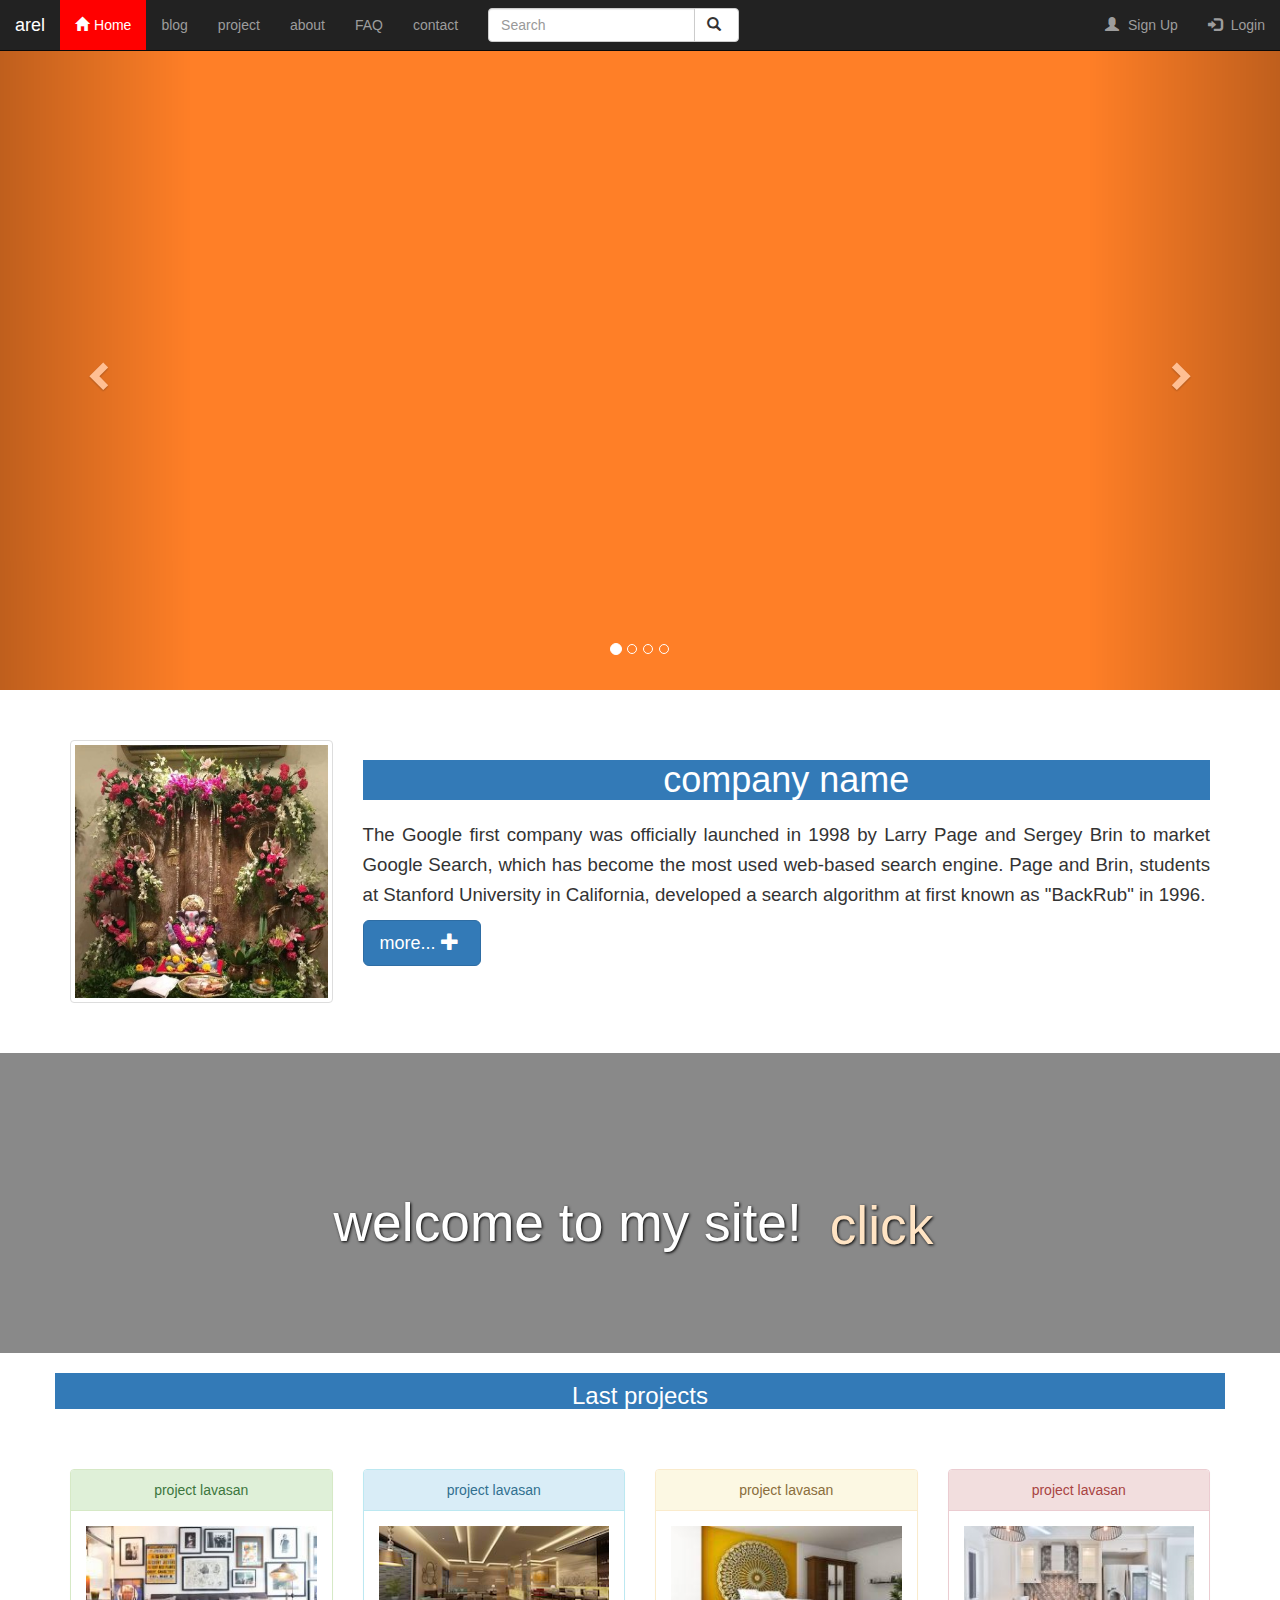
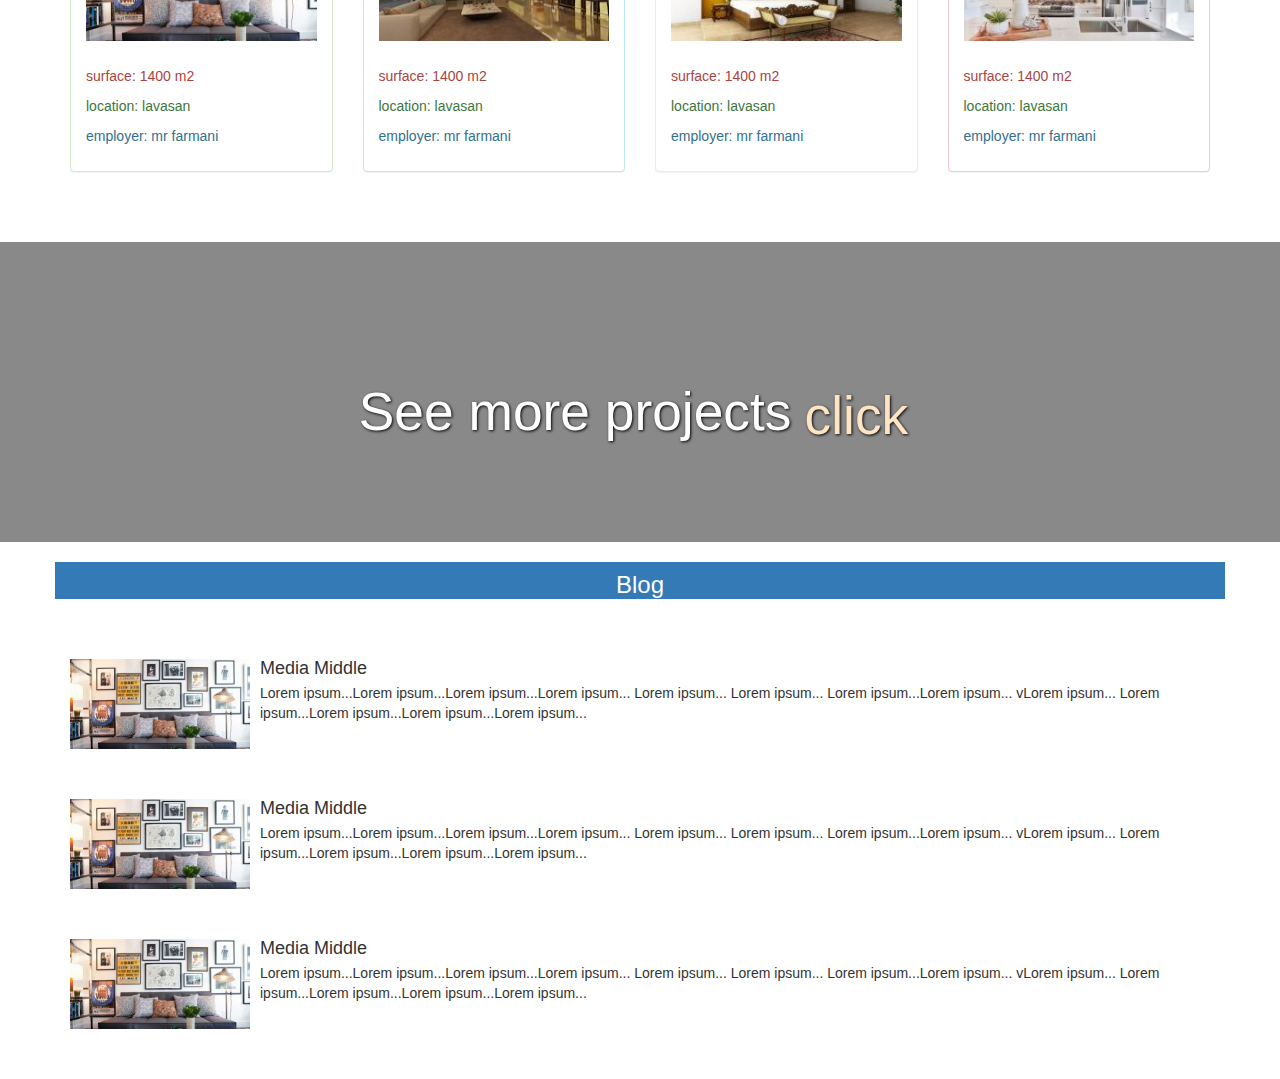
<file: index.html>
<!doctype html>
<html>
<head>
<meta charset="utf-8">
<title>Untitled Document</title>
	<link rel="stylesheet" href="css/bootstrap.css">
	
 
	<link rel="stylesheet" href="css/style.css">
</head>

<body>
	<nav class="navbar navbar-inverse navbar-fixed-top">
  <div class="container-fluid">
    <div class="navbar-header">
      <button type="button" class="navbar-toggle" data-toggle="collapse" data-target="#myNavbar">
        <span class="icon-bar"></span>
        <span class="icon-bar"></span>
        <span class="icon-bar"></span>                        
      </button>
      <a class="navbar-brand" href="index.html">arel</a>
    </div>
    <div class="collapse navbar-collapse" id="myNavbar">
      <ul class="nav navbar-nav">
        <li class="active"><a href="index.html"><span class="glyphicon glyphicon-home"></span>Home</a></li>
        <li><a href="blog.html">blog</a></li>
		<li><a href="project.html">project</a></li>
        <li><a href="about.html">about</a></li>
		  <li><a href="faq.html">FAQ</a></li>
        <li><a href="contact.html">contact</a></li>
      </ul>
		<form class="navbar-form navbar-left" action="/action_page.php">
  <div class="input-group">
    <input type="text" class="form-control" placeholder="Search">
    <div class="input-group-btn">
      <button class="btn btn-default" type="submit">
        <i class="glyphicon glyphicon-search"></i>
      </button>
    </div>
  </div>
</form>
      <ul class="nav navbar-nav navbar-right">
        <li><a href="#"><span class="glyphicon glyphicon-user"></span> Sign Up</a></li>
        <li><a href="#"><span class="glyphicon glyphicon-log-in"></span> Login</a></li>
      </ul>
    </div>
  </div>
</nav>
  	<div id="myCarousel" class="carousel slide" data-ride="carousel">
  <!-- Indicators -->
  <ol class="carousel-indicators">
    <li data-target="#myCarousel" data-slide-to="0" class="active"></li>
    <li data-target="#myCarousel" data-slide-to="1"></li>
    <li data-target="#myCarousel" data-slide-to="2"></li>
	   <li data-target="#myCarousel" data-slide-to="3"></li>
  </ol>

  <!-- Wrapper for slides -->
  <div class="carousel-inner">
    <div class="item active">
      <img src="image/s1.png" alt="Los Angeles" class="slideshow">
    </div>

    <div class="item">
      <img src="image/s2.png" alt="Chicago" class="slideshow">
    </div>

    <div class="item">
      <img src="image/s3.png" alt="New York" class="slideshow">
    </div>
	     <div class="item">
      <img src="image/s4.png" alt="New York" class="slideshow">
    </div>
  </div>

  <!-- Left and right controls -->
  <a class="left carousel-control" href="#myCarousel" data-slide="prev">
    <span class="glyphicon glyphicon-chevron-left"></span>
    <span class="sr-only">Previous</span>
  </a>
  <a class="right carousel-control" href="#myCarousel" data-slide="next">
    <span class="glyphicon glyphicon-chevron-right"></span>
    <span class="sr-only">Next</span>
  </a>
</div>
	<div class="container">
		<div class="row">
			<figure class="col-xs-12 col-sm-3">
				<img src="image/about.jpg" alt="pic" class="img-responsive img-thumbnail">
			</figure>
			<div class="col-xs-12 col-sm-9">
				<h1 class="text-center bg-primary titr1">company name</h1>
			    <p class="text-justify abouttext">
				The Google first company was officially launched in 1998 by Larry Page and Sergey Brin to market Google Search, which has become the most used web-based search engine. Page and Brin, students at Stanford University in California, developed a search algorithm at first known as "BackRub" in 1996.
			</p>
				<a class="btn btn-primary btn-lg" href="about.html">more...  <span class="glyphicon glyphicon-plus"></span> </a>
			</div>
			
		</div>
	</div>
	<div class="container-fluid place">
		<div class="row r1">
			<h2 class="col-xs-12 text-center">welcome to my site! <a href="project.html" class="btn btn-link">click</a></h2>
		
		</div>
	</div>
	<div class="container">
		<div class="row">
			<h3 class="text-center bg-primary">Last projects</h3>
		</div>
		<div class="row">
			<div class="col-xs-12 col-sm-3">
				<div class="panel panel-success">
					<div class="panel-heading text-center">project lavasan</div>
					<div class="panel-body">
						<img src="image/p1.jpg" alt="pic" class="img-responsive  pro-img" data-toggle="modal" data-target="#myModal1">
						<!-- Modal -->
<div id="myModal1" class="modal fade" role="dialog">
  <div class="modal-dialog">

    <!-- Modal content-->
    <div class="modal-content">
      <div class="modal-header">
        <button type="button" class="close" data-dismiss="modal">&times;</button>
        <h4 class="modal-title">project lavasan 1</h4>
      </div>
      <div class="modal-body">
        <img src="image/p1.jpg" alt="pic" class="img-responsive">
		  <p class="text-danger">surface: 1400 m2</p>
						<p class="text-success">location: lavasan</p>
						<p class="text-info">employer: mr farmani</p>
		  <p class="text-danger">surface: 1400 m2</p>
						<p class="text-success">location: lavasan</p>
						<p class="text-info">employer: mr farmani</p>
		  <p class="text-danger">surface: 1400 m2</p>
						<p class="text-success">location: lavasan</p>
						<p class="text-info">employer: mr farmani</p>
      </div>
     
    </div>

  </div>
</div>
			<!-- End Modal -->			
						
						<p class="text-danger">surface: 1400 m2</p>
						<p class="text-success">location: lavasan</p>
						<p class="text-info">employer: mr farmani</p>
						
					</div>
				</div>
			</div>
			<div class="col-xs-12 col-sm-3">
				<div class="panel panel-info">
					<div class="panel-heading text-center">project lavasan</div>
					<div class="panel-body">
						<img src="image/p2.jpg" alt="pic" class="img-responsive pro-img"  data-toggle="modal" data-target="#myModal2">
						<!-- Modal -->
<div id="myModal2" class="modal fade" role="dialog">
  <div class="modal-dialog">

    <!-- Modal content-->
    <div class="modal-content">
      <div class="modal-header">
        <button type="button" class="close" data-dismiss="modal">&times;</button>
        <h4 class="modal-title">project lavasan 2</h4>
      </div>
      <div class="modal-body">
        <img src="image/p2.jpg" alt="pic" class="img-responsive">
		  <p class="text-danger">surface: 1400 m2</p>
						<p class="text-success">location: lavasan</p>
						<p class="text-info">employer: mr farmani</p>
		  <p class="text-danger">surface: 1400 m2</p>
						<p class="text-success">location: lavasan</p>
						<p class="text-info">employer: mr farmani</p>
		  <p class="text-danger">surface: 1400 m2</p>
						<p class="text-success">location: lavasan</p>
						<p class="text-info">employer: mr farmani</p>
      </div>
     
    </div>

  </div>
</div>
			<!-- End Modal -->	
						<p class="text-danger">surface: 1400 m2</p>
						<p class="text-success">location: lavasan</p>
						<p class="text-info">employer: mr farmani</p>
					</div>
				</div>
			</div>
			<div class="col-xs-12 col-sm-3">
				<div class="panel panel-warning">
					<div class="panel-heading text-center">project lavasan</div>
					<div class="panel-body">
						<img src="image/p4.jpg" alt="pic" class="img-responsive pro-img"   data-toggle="modal" data-target="#myModal3">
						<!-- Modal -->
<div id="myModal3" class="modal fade" role="dialog">
  <div class="modal-dialog">

    <!-- Modal content-->
    <div class="modal-content">
      <div class="modal-header">
        <button type="button" class="close" data-dismiss="modal">&times;</button>
        <h4 class="modal-title">project lavasan 3</h4>
      </div>
      <div class="modal-body">
        <img src="image/p4.jpg" alt="pic" class="img-responsive">
		  <p class="text-danger">surface: 1400 m2</p>
						<p class="text-success">location: lavasan</p>
						<p class="text-info">employer: mr farmani</p>
		  <p class="text-danger">surface: 1400 m2</p>
						<p class="text-success">location: lavasan</p>
						<p class="text-info">employer: mr farmani</p>
		  <p class="text-danger">surface: 1400 m2</p>
						<p class="text-success">location: lavasan</p>
						<p class="text-info">employer: mr farmani</p>
      </div>
     
    </div>

  </div>
</div>
			<!-- End Modal -->	
						<p class="text-danger">surface: 1400 m2</p>
						<p class="text-success">location: lavasan</p>
						<p class="text-info">employer: mr farmani</p>
						
					</div>
				</div>
			</div>
			<div class="col-xs-12 col-sm-3">
				<div class="panel panel-danger">
					<div class="panel-heading text-center">project lavasan</div>
					<div class="panel-body">
						<img src="image/p3.jpg" alt="pic" class="img-responsive pro-img"   data-toggle="modal" data-target="#myModal4">
										<!-- Modal -->
<div id="myModal4" class="modal fade" role="dialog">
  <div class="modal-dialog">

    <!-- Modal content-->
    <div class="modal-content">
      <div class="modal-header">
        <button type="button" class="close" data-dismiss="modal">&times;</button>
        <h4 class="modal-title">project lavasan 4</h4>
      </div>
      <div class="modal-body">
        <img src="image/p3.jpg" alt="pic" class="img-responsive">
		  <p class="text-danger">surface: 1400 m2</p>
						<p class="text-success">location: lavasan</p>
						<p class="text-info">employer: mr farmani</p>
		  <p class="text-danger">surface: 1400 m2</p>
						<p class="text-success">location: lavasan</p>
						<p class="text-info">employer: mr farmani</p>
		  <p class="text-danger">surface: 1400 m2</p>
						<p class="text-success">location: lavasan</p>
						<p class="text-info">employer: mr farmani</p>
      </div>
     
    </div>

  </div>
</div>
			<!-- End Modal -->	
						
						
						<p class="text-danger">surface: 1400 m2</p>
						<p class="text-success">location: lavasan</p>
						<p class="text-info">employer: mr farmani</p>
						
					</div>
				</div>
			</div>
		</div>
	</div>
	<div class="container-fluid place hidden-xs">
		<div class="row r1">
			<h2 class="col-xs-12 text-center">See more projects<a href="project.html" class="btn btn-link">click</a></h2>
		
		</div>
	</div>
	<div class="container">
		<div class="row">
			<h3 class="text-center bg-primary">Blog</h3>
		</div>
		<div class="row">
			<div class="col-xs-12">
			<!-- Media middle -->
<div class="media">
  <div class="media-left media-middle">
    <img src="image/p1.jpg" class="media-object" style="width:180px" alt="pic">
  </div>
  <div class="media-body">
    <h4 class="media-heading">Media Middle</h4>
    <p>Lorem ipsum...Lorem ipsum...Lorem ipsum...Lorem ipsum... Lorem ipsum... Lorem ipsum...    Lorem ipsum...Lorem ipsum...   vLorem ipsum... Lorem ipsum...Lorem ipsum...Lorem ipsum...Lorem ipsum...</p>
  </div>
</div>
				
			</div>
			
			
		</div>
		<div class="row">
		<div class="col-xs-12">
			<!-- Media middle -->
<div class="media">
  <div class="media-left media-middle">
    <img src="image/p1.jpg" class="media-object" style="width:180px" alt="pic">
  </div>
  <div class="media-body">
    <h4 class="media-heading">Media Middle</h4>
    <p>Lorem ipsum...Lorem ipsum...Lorem ipsum...Lorem ipsum... Lorem ipsum... Lorem ipsum...    Lorem ipsum...Lorem ipsum...   vLorem ipsum... Lorem ipsum...Lorem ipsum...Lorem ipsum...Lorem ipsum...</p>
  </div>
</div>
				
			</div>
		</div>
	<div class="row">
		<div class="col-xs-12">
			<!-- Media middle -->
<div class="media">
  <div class="media-left media-middle">
    <img src="image/p1.jpg" class="media-object" style="width:180px" alt="pic">
  </div>
  <div class="media-body">
    <h4 class="media-heading">Media Middle</h4>
    <p>Lorem ipsum...Lorem ipsum...Lorem ipsum...Lorem ipsum... Lorem ipsum... Lorem ipsum...    Lorem ipsum...Lorem ipsum...   vLorem ipsum... Lorem ipsum...Lorem ipsum...Lorem ipsum...Lorem ipsum...</p>
  </div>
</div>
				
			</div>
		</div>
	</div>
	<script src="js/jquery.js"></script>
	<script src="js/bootstrap.js"></script>
</body>
</html>
</file>
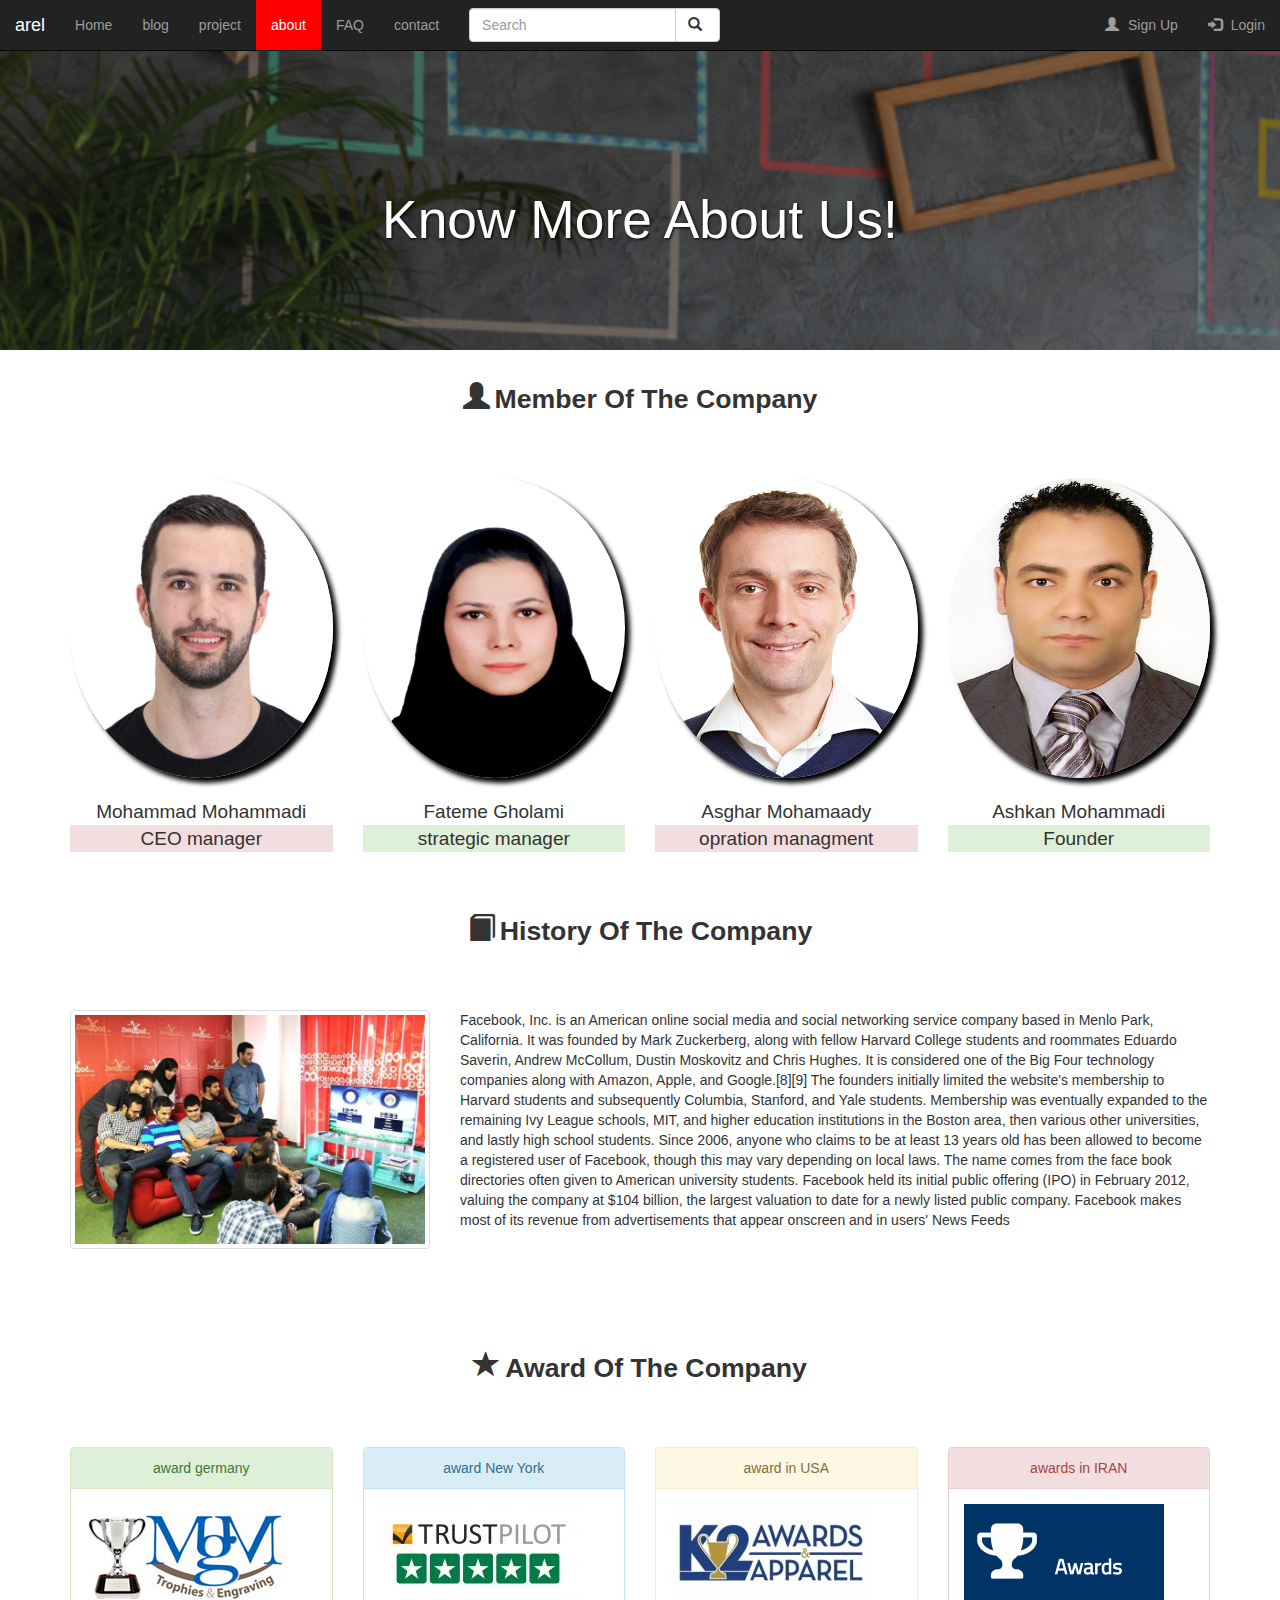
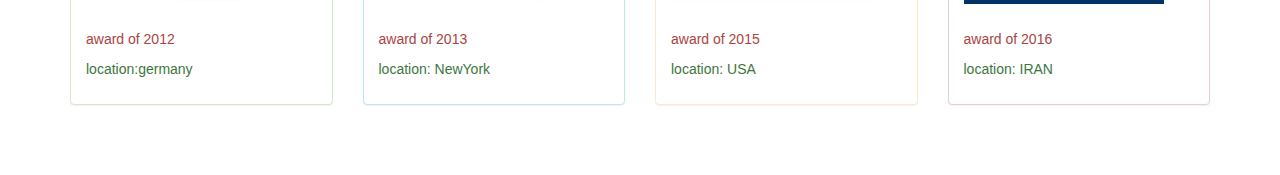
<file: about.html>
<!doctype html>
<html>
<head>
<meta charset="utf-8">
<title>Untitled Document</title>
	<link rel="stylesheet" href="css/bootstrap.css">
	
 
	<link rel="stylesheet" href="css/style.css">
</head>

<body>
	<nav class="navbar navbar-inverse navbar-fixed-top">
  <div class="container-fluid">
    <div class="navbar-header">
      <button type="button" class="navbar-toggle" data-toggle="collapse" data-target="#myNavbar">
        <span class="icon-bar"></span>
        <span class="icon-bar"></span>
        <span class="icon-bar"></span>                        
      </button>
      <a class="navbar-brand" href="index.html">arel</a>
    </div>
    <div class="collapse navbar-collapse" id="myNavbar">
      <ul class="nav navbar-nav">
        <li><a href="index.html">Home</a></li>
        <li><a href="blog.html">blog</a></li>
		<li><a href="project.html">project</a></li>
        <li class="active"><a href="about.html">about</a></li>
		  <li><a href="faq.html">FAQ</a></li>
        <li><a href="contact.html">contact</a></li>
      </ul>
		<form class="navbar-form navbar-left" action="/action_page.php">
  <div class="input-group">
    <input type="text" class="form-control" placeholder="Search">
    <div class="input-group-btn">
      <button class="btn btn-default" type="submit">
        <i class="glyphicon glyphicon-search"></i>
      </button>
    </div>
  </div>
</form>
      <ul class="nav navbar-nav navbar-right">
        <li><a href="#"><span class="glyphicon glyphicon-user"></span> Sign Up</a></li>
        <li><a href="#"><span class="glyphicon glyphicon-log-in"></span> Login</a></li>
      </ul>
    </div>
  </div>
</nav>
	<div class="container-fluid place p2">
		<div class="row r1">
			<h2 class="col-xs-12 text-center">Know More About Us!</h2>
		
		</div>
	</div>
	<div class="container">
		<div class="row">
			<div class="col-xs-12">
			<p class="subject text-center"><span class="glyphicon glyphicon-user"></span><b>Member Of The Company</b></p>
			</div>
		</div>
	
	</div>
	<div class="container c1">
		<div class="row">
			<div class="col-xs-12 col-md-3">
			<figure class="aza1">
				<img src="image/aza1.jpg" alt="memberaxe" class="imgaza img-responsive img-circle">
				<figcaption class="text-center text1">Mohammad Mohammadi
					<p class="bg-danger">CEO manager</p>
					</figcaption>
				
				</figure>
				</div>
				<div class="col-xs-12 col-md-3">
			<figure class="aza1">
				<img src="image/aza2.png" alt="memberaxe" class="imgaza img-responsive img-circle">
				<figcaption class="text-center text1">Fateme Gholami
					<p class="bg-success">strategic manager</p>
					</figcaption>
				
			</figure>
				</div>
				<div class="col-xs-12 col-md-3">
			<figure class="aza1">
				<img src="image/passport2.png" alt="memberaxe" class="imgaza img-responsive img-circle">
				<figcaption class="text-center text1">Asghar Mohamaady
					<p class="bg-danger">opration managment</p>
					
				</figcaption>
				
			</figure>
				</div>
			<div class="col-xs-12 col-md-3">
			<figure class="aza1">
				<img src="image/aza3.jpg" alt="memberaxe" class="imgaza img-responsive img-circle">
				<figcaption class="text-center text1">
					Ashkan Mohammadi
					<p class="bg-success">Founder</p>
				</figcaption>
				
			</figure>
				</div>
			
		</div>
	</div>
	<div class="container">
		<div class="row r3">
			<div class="col-xs-12">
			<p class="subject1 text-center"><span class="glyphicon glyphicon-book"></span><b>History Of The Company</b></p>
			</div>
		</div>
	</div>
	<div class="container">
		<div class="row">
			<div class="col-md-4">
			<img src="image/companies_media_768xauto.jpg" alt="aboutpic" class="img-responsive img-thumbnail"> 
			
			</div>
			<div class="col-md-8">
				<p class="text3">Facebook, Inc. is an American online social media and social networking service company based in Menlo Park, California. It was founded by Mark Zuckerberg, along with fellow Harvard College students and roommates Eduardo Saverin, Andrew McCollum, Dustin Moskovitz and Chris Hughes. It is considered one of the Big Four technology companies along with Amazon, Apple, and Google.[8][9]

The founders initially limited the website's membership to Harvard students and subsequently Columbia, Stanford, and Yale students. Membership was eventually expanded to the remaining Ivy League schools, MIT, and higher education institutions in the Boston area, then various other universities, and lastly high school students. Since 2006, anyone who claims to be at least 13 years old has been allowed to become a registered user of Facebook, though this may vary depending on local laws. The name comes from the face book directories often given to American university students. Facebook held its initial public offering (IPO) in February 2012, valuing the company at $104 billion, the largest valuation to date for a newly listed public company. Facebook makes most of its revenue from advertisements that appear onscreen and in users' News Feeds</p>
			</div>
		</div>
	</div>
	<div class="container">
		<div class="row r3">
			<div class="col-xs-12">
			<p class="subject1 text-center"><span class="glyphicon glyphicon-star"></span><b>Award Of The Company</b></p>
			</div>
		</div>
	</div>
	<div class="container">
		<div class="row">
			<div class="col-xs-12 col-sm-3">
				<div class="panel panel-success">
					<div class="panel-heading text-center">award germany</div>
					<div class="panel-body">
						<img src="image/j1.jpg" alt="pic" class="img-responsive  pro-img" data-toggle="modal" data-target="#myModal1">
						<!-- Modal -->
<div id="myModal1" class="modal fade" role="dialog">
  <div class="modal-dialog">

    <!-- Modal content-->
    <div class="modal-content">
      <div class="modal-header">
        <button type="button" class="close" data-dismiss="modal">&times;</button>
        <h4 class="modal-title">awardsinn germany</h4>
      </div>
      <div class="modal-body">
        <img src="image/j1.jpg" alt="pic" class="img-responsive">
		  <p class="text-danger">surface: 1400 m2</p>
						<p class="text">award of 2012</p>
		  <p class="text">Facebook, Inc. is an American online social media and social networking service company based in Menlo Park, California. It was founded by Mark Zuckerberg, along with fellow Harvard College students and roommates Eduardo Saverin, Andrew McCollum, Dustin Moskovitz and Chris Hughes. It is considered one of the Big Four technology companies along with Amazon, Apple, and Google.</p>
						<p class="text">loction:germany</p>
      </div>
     
    </div>

  </div>
</div>
			<!-- End Modal -->			
						
						<p class="text-danger">award of 2012</p>
						<p class="text-success">location:germany</p>

					</div>
				</div>
			</div>
			<div class="col-xs-12 col-sm-3">
				<div class="panel panel-info">
					<div class="panel-heading text-center">award New York</div>
					<div class="panel-body">
						<img src="image/j3.jpg" alt="pic" class="img-responsive pro-img"  data-toggle="modal" data-target="#myModal2">
						<!-- Modal -->
<div id="myModal2" class="modal fade" role="dialog">
  <div class="modal-dialog">

    <!-- Modal content-->
    <div class="modal-content">
      <div class="modal-header">
        <button type="button" class="close" data-dismiss="modal">&times;</button>
        <h4 class="modal-title">project New York</h4>
      </div>
      <div class="modal-body">
        <img src="image/j3.jpg" alt="pic" class="img-responsive">
		  <p class="text-danger">award of 2013</p>
						<p class="text-success">location: NewYork</p>

      </div>
     
    </div>

  </div>
</div>
			<!-- End Modal -->	
		  <p class="text-danger">award of 2013</p>
						<p class="text-success">location: NewYork</p>
					</div>
				</div>
			</div>
			<div class="col-xs-12 col-sm-3">
				<div class="panel panel-warning">
					<div class="panel-heading text-center">award in USA</div>
					<div class="panel-body">
						<img src="image/j4.jpg" alt="pic" class="img-responsive pro-img"   data-toggle="modal" data-target="#myModal3">
						<!-- Modal -->
<div id="myModal3" class="modal fade" role="dialog">
  <div class="modal-dialog">

    <!-- Modal content-->
    <div class="modal-content">
      <div class="modal-header">
        <button type="button" class="close" data-dismiss="modal">&times;</button>
        <h4 class="modal-title">project USA</h4>
      </div>
      <div class="modal-body">
        <img src="image/j4.jpg" alt="pic" class="img-responsive">
		  <p class="text-danger">award of 2013</p>
						<p class="text-success">location: NewYork</p>
      </div>
     
    </div>

  </div>
</div>
			<!-- End Modal -->	
		  <p class="text-danger">award of 2015</p>
						<p class="text-success">location: USA</p>
						
					</div>
				</div>
			</div>
			<div class="col-xs-12 col-sm-3">
				<div class="panel panel-danger">
					<div class="panel-heading text-center">awards in IRAN</div>
					<div class="panel-body">
						<img src="image/g2.png" alt="pic" class="img-responsive pro-img"   data-toggle="modal" data-target="#myModal4">
										<!-- Modal -->
<div id="myModal4" class="modal fade" role="dialog">
  <div class="modal-dialog">

    <!-- Modal content-->
    <div class="modal-content">
      <div class="modal-header">
        <button type="button" class="close" data-dismiss="modal">&times;</button>
        <h4 class="modal-title">project lavasan 4</h4>
      </div>
      <div class="modal-body">
        <img src="image/p3.jpg" alt="pic" class="img-responsive">
		  <p class="text-danger">award of 2016</p>
						<p class="text-success">location: IRAN</p>
      </div>
     
    </div>

  </div>
</div>
			<!-- End Modal -->	
						
		  <p class="text-danger">award of 2016</p>
						<p class="text-success">location: IRAN</p>
						
					</div>
				</div>
			</div>
		</div>
	</div>
	
	
  
	
	<script src="js/jquery.js"></script>
	<script src="js/bootstrap.js"></script>
</body>
</html>
</file>
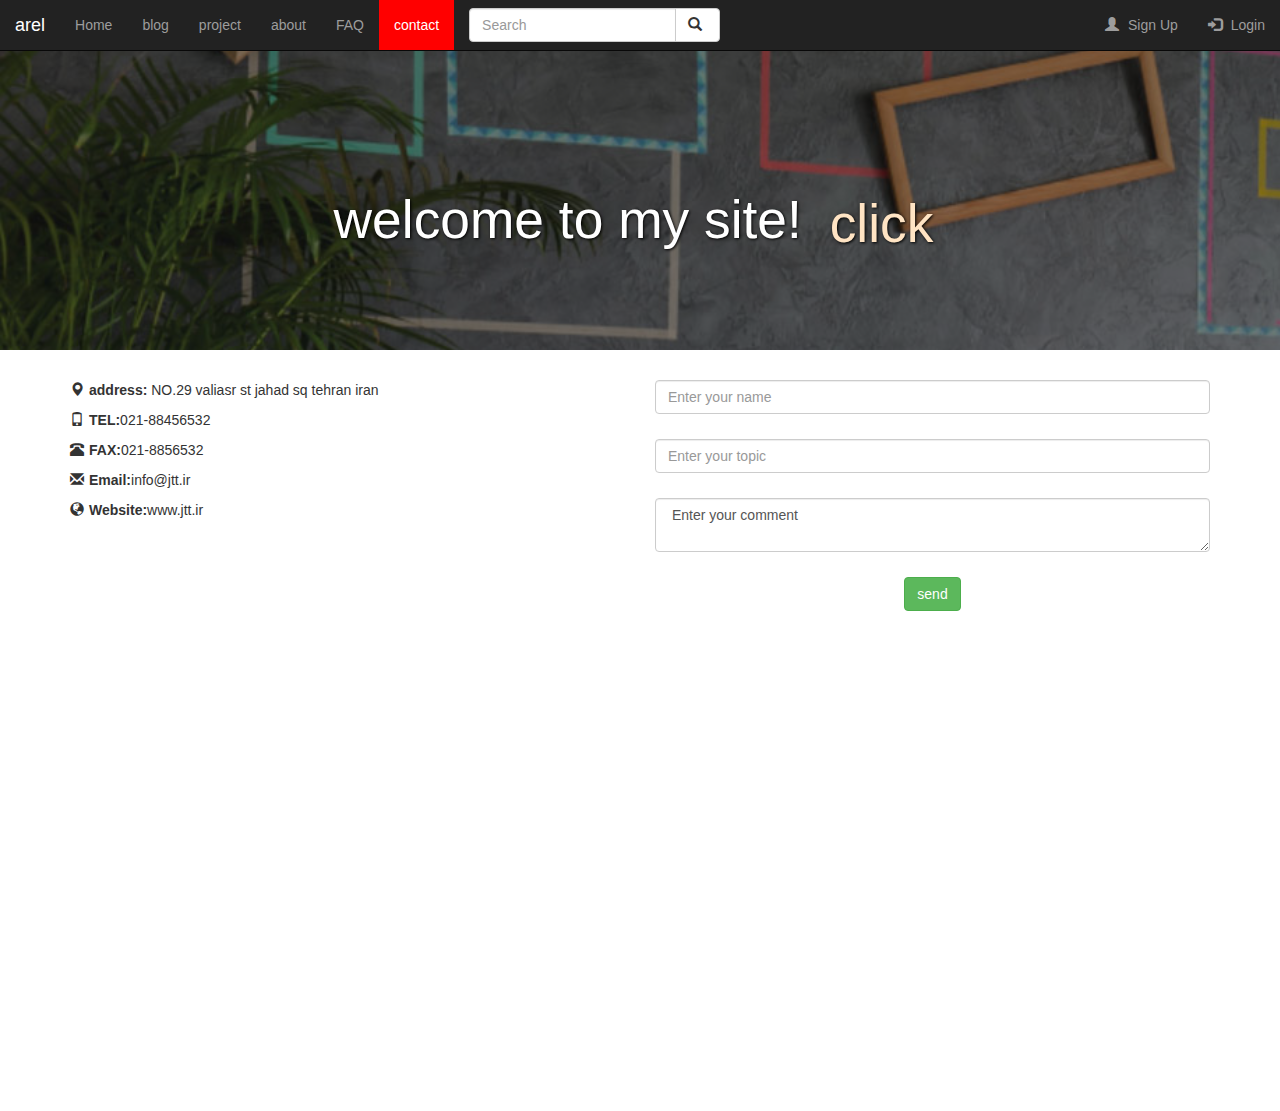
<file: contact.html>
<!doctype html>
<html>
<head>
<meta charset="utf-8">
<title>Untitled Document</title>
	<link rel="stylesheet" href="css/bootstrap.css">
	
 
	<link rel="stylesheet" href="css/style.css">
</head>

<body>
	<nav class="navbar navbar-inverse navbar-fixed-top">
  <div class="container-fluid">
    <div class="navbar-header">
      <button type="button" class="navbar-toggle" data-toggle="collapse" data-target="#myNavbar">
        <span class="icon-bar"></span>
        <span class="icon-bar"></span>
        <span class="icon-bar"></span>                        
      </button>
      <a class="navbar-brand" href="index.html">arel</a>
    </div>
    <div class="collapse navbar-collapse" id="myNavbar">
      <ul class="nav navbar-nav">
        <li><a href="index.html">Home</a></li>
        <li><a href="blog.html">blog</a></li>
		<li><a href="project.html">project</a></li>
        <li><a href="about.html">about</a></li>
		  <li><a href="faq.html">FAQ</a></li>
        <li class="active"><a href="contact.html">contact</a></li>
      </ul>
		<form class="navbar-form navbar-left" action="/action_page.php">
  <div class="input-group">
    <input type="text" class="form-control" placeholder="Search">
    <div class="input-group-btn">
      <button class="btn btn-default" type="submit">
        <i class="glyphicon glyphicon-search"></i>
      </button>
    </div>
  </div>
</form>
      <ul class="nav navbar-nav navbar-right">
        <li><a href="#"><span class="glyphicon glyphicon-user"></span> Sign Up</a></li>
        <li><a href="#"><span class="glyphicon glyphicon-log-in"></span> Login</a></li>
      </ul>
    </div>
  </div>
</nav>
  <div class="container-fluid place p1">
		<div class="row r1">
			<h2 class="col-xs-12 text-center">welcome to my site! <a href="project.html" class="btn btn-link">click</a></h2>
		
		</div>
	</div>
	<div class="container">
		<div class="row">
			<div class="col-xs-12 col-sm-6">
				<address>
					<p><span class="glyphicon glyphicon-map-marker"></span><b>address: </b>NO.29 valiasr st jahad sq tehran iran</p>
					<p><span class="glyphicon glyphicon-phone"></span><b>TEL:</b>021-88456532</p>
					<p><span class="glyphicon glyphicon-phone-alt"></span><b>FAX:</b>021-8856532</p>
					<p><span class="glyphicon glyphicon-envelope"></span><b>Email:</b>info@jtt.ir</p>
					<p><span class="glyphicon glyphicon-globe"></span><b>Website:</b>www.jtt.ir</p>
				</address>
			</div>
			<div class="col-xs-12 col-sm-6">
				<form>
					<input type="text" placeholder="Enter your name" class="form-control f1">
					<input type="text" placeholder="Enter your topic" class="form-control f1">
					<textarea class="form-control f1"> Enter your comment</textarea>
					<div class="text-center">
						<input type="submit" class="btn btn-success" value="send">
					</div>
					
				</form>
			</div>
		</div>
		
	</div>
	<div class="container-fluid" style="padding:0px;overflow-x:hidden">
	<div class="row">
		
			<iframe src="https://www.google.com/maps/embed?pb=!1m18!1m12!1m3!1d3237.5032130516624!2d51.37478941474861!3d35.76301343309086!2m3!1f0!2f0!3f0!3m2!1i1024!2i768!4f13.1!3m3!1m2!1s0x3f8e07a66e1ec797%3A0xbd95e7bd6ae69e33!2sAtisaz+Co.!5e0!3m2!1sen!2s!4v1558447940969!5m2!1sen!2s"  frameborder="0" style="border:0" allowfullscreen  class="col-xs-12 map"></iframe>
			
		</div>
	</div>
	
	<script src="js/jquery.js"></script>
	<script src="js/bootstrap.js"></script>
	<script>
		jQuery(document).on('click', '.mega-dropdown', function(e) {
  e.stopPropagation()
})
	</script>
</body>
</html>
</file>
<file: css/style.css>
@charset "utf-8";
/* CSS Document */
@media screen and (max-width:768px){
	
	p{font-size:14pt;}
}

.navbar-inverse .navbar-nav > .active > a, .navbar-inverse .navbar-nav > .active > a:focus, .navbar-inverse .navbar-nav > .active > a:hover{
	background-color:red;
}
.slideshow{
	width:100%;
}
#myCarousel{
	margin-top: 50px;
	margin-bottom: 50px;
}
.row{
	margin-bottom: 50px;
}
.abouttext{
	font-size:14pt;
	line-height: 30px;
}
.titr1{
	margin-bottom: 20px;
}
.place{
	height: 300px;
	background-image: url(../image/place.jpg);
	background-size: cover;
	background-attachment: fixed;
}
.r1{
	height: 300px;
	background-color: rgba(20,20,20,0.5);
	
}
h2{
	height: 300px;
	line-height: 300px;
	color: #ffffff;
	font-size: 40pt;
	text-shadow: 1px 1px 3px #000000;
	
}
.btn-link{
	font-size: 40pt;
	color: bisque;
}
.glyphicon{
	margin-right:5px;
}
.pro-img{
	margin-bottom: 25px;
	cursor: pointer;
}
/* faq page*/
.p1{
	margin-top: 50px;
}
.map{
	height: 400px;
}
/*contact*/
.f1{
	margin-bottom:25px;
}
/* about */
.p2{
	margin-top: 50px;
}
.c1{
	height:100px;
}
.text1{
	font-size: 19px;
	margin-top: 20px;
}
.imgaza{
	width:300px;
	height:300px;
	box-shadow: 5px 5px 5px 0px black;
}
.subject{
	font-size: 20pt;
}
.subject1{
	font-size: 20pt;
	margin-top: 50px;
}
</file>
